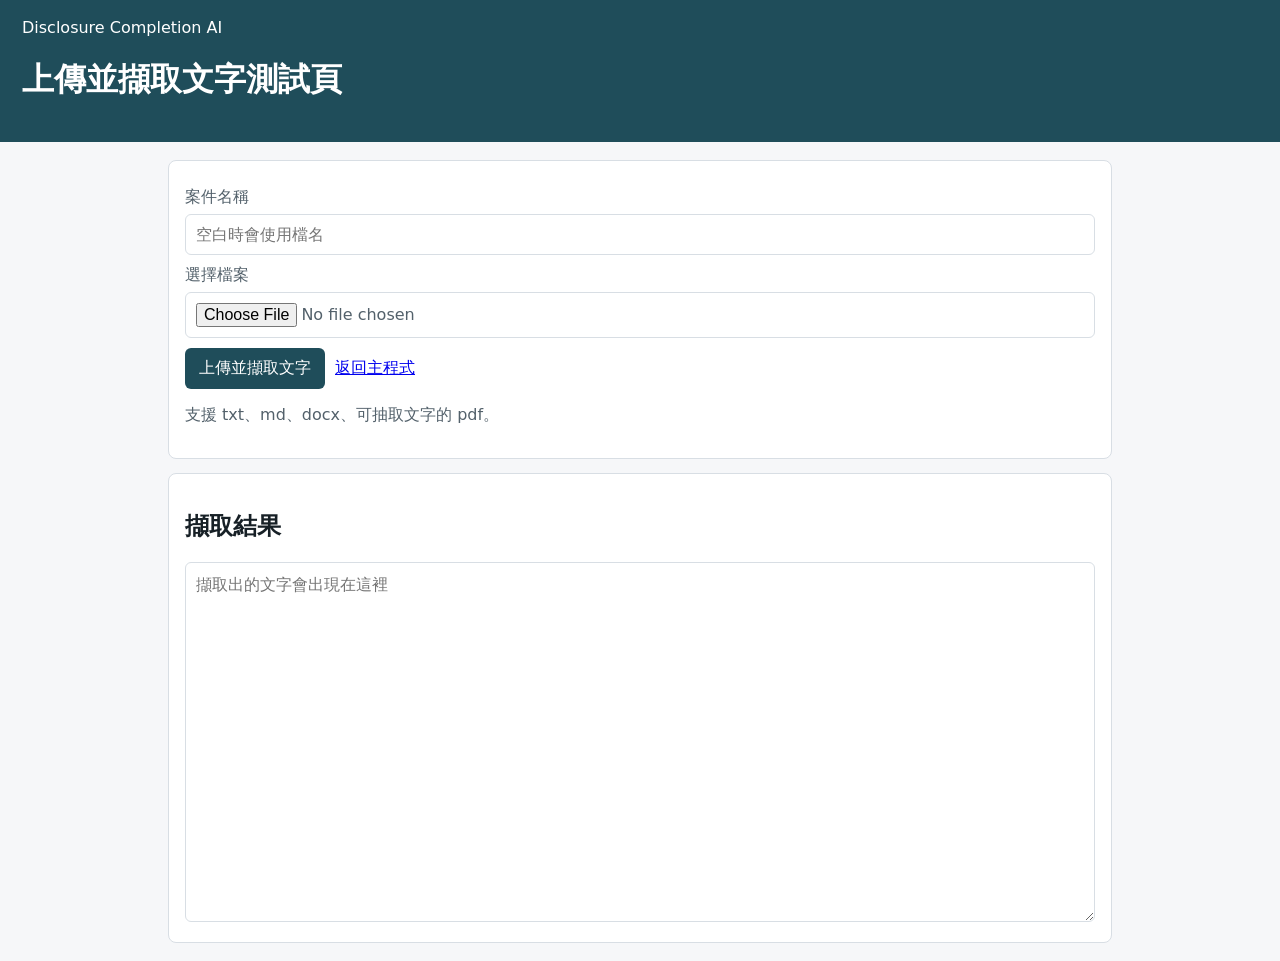
<file: static/upload-test.html>
<!doctype html>
<html lang="zh-Hant">
  <head>
    <meta charset="utf-8" />
    <meta name="viewport" content="width=device-width, initial-scale=1" />
    <title>Disclosure Completion AI - 上傳測試</title>
    <style>
      * { box-sizing: border-box; }
      body { margin: 0; font-family: system-ui, "Noto Sans TC", sans-serif; color: #172026; background: #f6f7f9; }
      header { padding: 18px 22px; color: #fff; background: #1f4d5a; }
      main { max-width: 980px; margin: 0 auto; padding: 18px; display: grid; gap: 14px; }
      section { background: #fff; border: 1px solid #d8dee4; border-radius: 8px; padding: 16px; }
      label { display: grid; gap: 6px; margin: 10px 0; color: #53616b; }
      input, textarea, button { font: inherit; }
      input, textarea { width: 100%; border: 1px solid #d8dee4; border-radius: 6px; padding: 10px; }
      textarea { min-height: 360px; line-height: 1.55; }
      button { border: 0; border-radius: 6px; padding: 10px 14px; color: #fff; background: #1f4d5a; }
      .status { color: #53616b; }
      .error { color: #9b2f17; white-space: pre-wrap; }
      .row { display: flex; gap: 10px; flex-wrap: wrap; align-items: center; }
    </style>
  </head>
  <body>
    <header>
      <div>Disclosure Completion AI</div>
      <h1>上傳並擷取文字測試頁</h1>
    </header>
    <main>
      <section>
        <label>案件名稱
          <input id="caseTitle" placeholder="空白時會使用檔名" />
        </label>
        <label>選擇檔案
          <input id="fileInput" type="file" accept=".txt,.md,.csv,.json,.docx,.pdf" />
        </label>
        <div class="row">
          <button id="uploadButton" type="button">上傳並擷取文字</button>
          <a href="/" id="backLink">返回主程式</a>
        </div>
        <p id="status" class="status">支援 txt、md、docx、可抽取文字的 pdf。</p>
        <div id="error" class="error"></div>
      </section>
      <section>
        <h2>擷取結果</h2>
        <textarea id="resultText" placeholder="擷取出的文字會出現在這裡"></textarea>
      </section>
    </main>
    <script>
      const $ = (id) => document.getElementById(id);

      async function api(path, options = {}) {
        const response = await fetch(path, {
          headers: options.body instanceof FormData ? {} : { "Content-Type": "application/json" },
          ...options,
        });
        if (!response.ok) throw new Error(await response.text());
        return response.json();
      }

      function readableError(error) {
        const raw = error?.message || String(error);
        try {
          const parsed = JSON.parse(raw);
          return parsed.detail || raw;
        } catch {
          return raw;
        }
      }

      $("uploadButton").onclick = async () => {
        const file = $("fileInput").files[0];
        $("error").textContent = "";
        if (!file) {
          $("status").textContent = "請先選擇檔案。";
          return;
        }
        const title = $("caseTitle").value.trim() || file.name.replace(/\.[^.]+$/, "") || "未命名案件";
        $("uploadButton").disabled = true;
        $("uploadButton").textContent = "處理中...";
        try {
          $("status").textContent = `正在建立案件：${title}`;
          const created = await api("/cases", {
            method: "POST",
            body: JSON.stringify({
              case_title: title,
              client_name: "",
              inventors: [],
              technical_field: "",
              transcript_or_disclosure_text: "",
            }),
          });
          $("status").textContent = `正在上傳並解析：${file.name}`;
          const formData = new FormData();
          formData.append("file", file);
          const updated = await api(`/cases/${created.case_id}/upload`, {
            method: "POST",
            body: formData,
          });
          $("resultText").value = updated.transcript_or_disclosure_text || "";
          $("status").textContent = `完成。已建立案件並擷取文字：${file.name}`;
        } catch (error) {
          $("status").textContent = "上傳或解析失敗。";
          $("error").textContent = readableError(error);
        } finally {
          $("uploadButton").disabled = false;
          $("uploadButton").textContent = "上傳並擷取文字";
        }
      };
    </script>
  </body>
</html>
</file>
